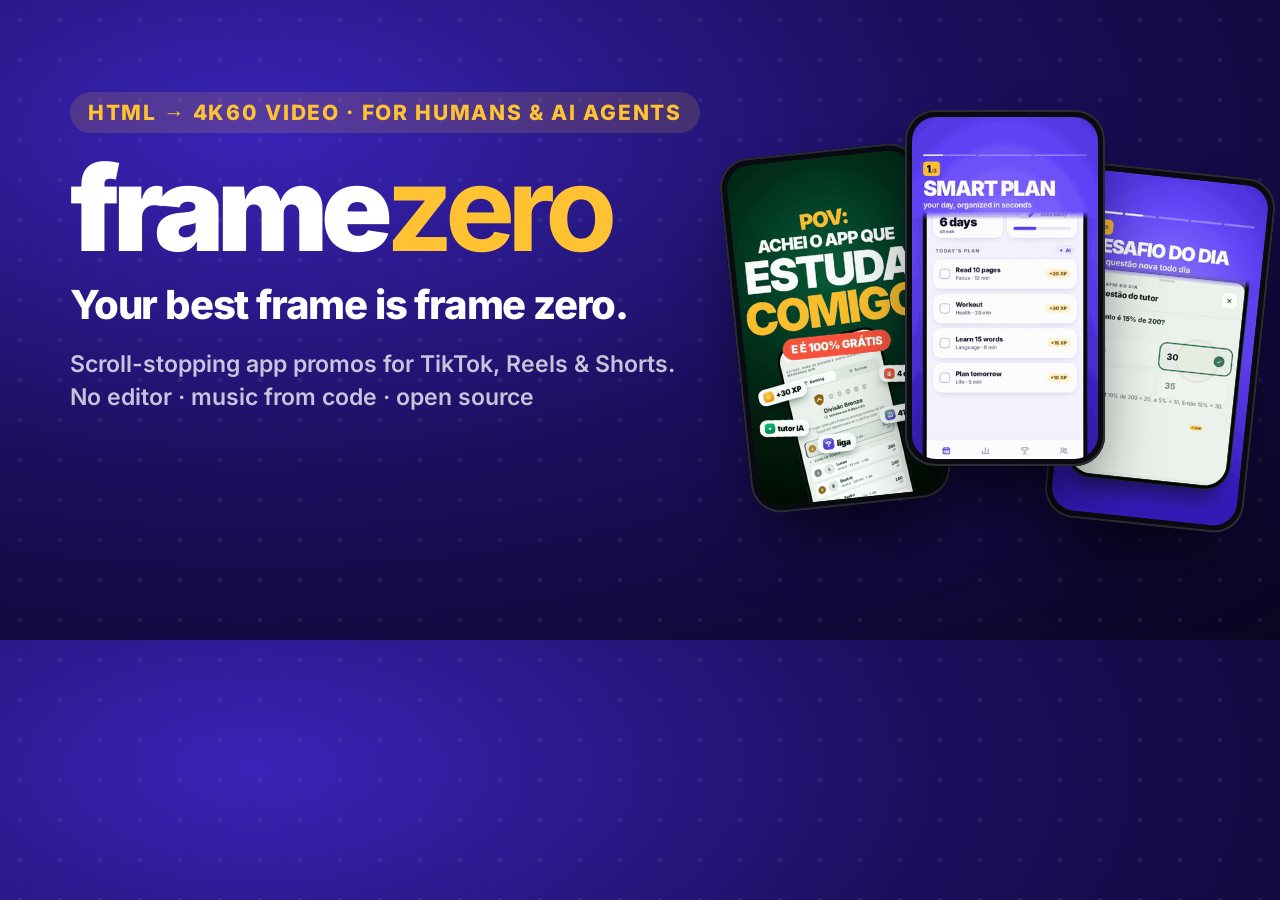
<file: site/og.html>
<!doctype html>
<!-- Copyright 2026 Matheus Patricio Pessoa Santana — framezero (MIT). Source of media/social-preview.png (1280x640):
     python3 -c "from playwright.sync_api import sync_playwright as s; ..." — see site/README.md -->
<html><head><meta charset="utf-8"><link rel="stylesheet" href="../kit/base.css"><style>
html,body{margin:0;width:1280px;height:640px;overflow:hidden;font-family:Inter,sans-serif;background:radial-gradient(120% 120% at 20% 20%,#3A23B8 0%,#1A0F5C 45%,#07041A 100%);color:#fff}
.dots{position:absolute;inset:0;background-image:radial-gradient(rgba(255,255,255,.07) 2px,transparent 2.5px);background-size:40px 40px}
.l{position:absolute;left:70px;top:92px;width:640px}
.k{display:inline-block;padding:8px 18px;border-radius:30px;background:rgba(255,194,51,.15);color:#FFC233;font-weight:800;font-size:21px;letter-spacing:.08em}
h1{margin:22px 0 0;font-size:118px;font-weight:900;letter-spacing:-.06em;line-height:.9}
h1 b{color:#FFC233}
.t{margin-top:22px;font-size:40px;font-weight:800;letter-spacing:-.03em;line-height:1.08}
.s{margin-top:22px;font-size:23px;font-weight:600;color:rgba(255,255,255,.75);line-height:1.4}
.ph{position:absolute;width:200px;height:356px;border-radius:30px;background:#0A0B10;padding:7px;box-sizing:border-box;box-shadow:0 40px 70px -20px rgba(0,0,0,.7),inset 0 0 0 2px #2A2D36}
.ph img{width:100%;height:100%;border-radius:24px;object-fit:cover;display:block}
</style></head><body><div class="dots"></div>
<div class="l"><span class="k">HTML → 4K60 VIDEO · FOR HUMANS &amp; AI AGENTS</span><h1>frame<b>zero</b></h1>
<div class="t">Your best frame is frame zero.</div>
<div class="s">Scroll-stopping app promos for TikTok, Reels &amp; Shorts.<br>No editor · music from code · open source</div></div>
<div class="ph" style="left:735px;top:150px;transform:rotate(-6deg)"><img src="img/estuda-tour-hook.png"></div>
<div class="ph" style="left:905px;top:110px;z-index:2"><img src="img/starter.png"></div>
<div class="ph" style="left:1060px;top:170px;transform:rotate(6deg)"><img src="img/estuda-tour-challenge.png"></div>
</body></html>
</file>
<file: kit/base.css>
/* framezero — base layer injected at <!--BASE-->. Inter (SIL Open Font License 1.1, rsms.me/inter) is embedded so renders never depend on the network. */
@font-face{font-family:Inter;src:url([data-uri]) format('woff2');font-weight:100 900;font-display:block}
*{box-sizing:border-box}
</file>
